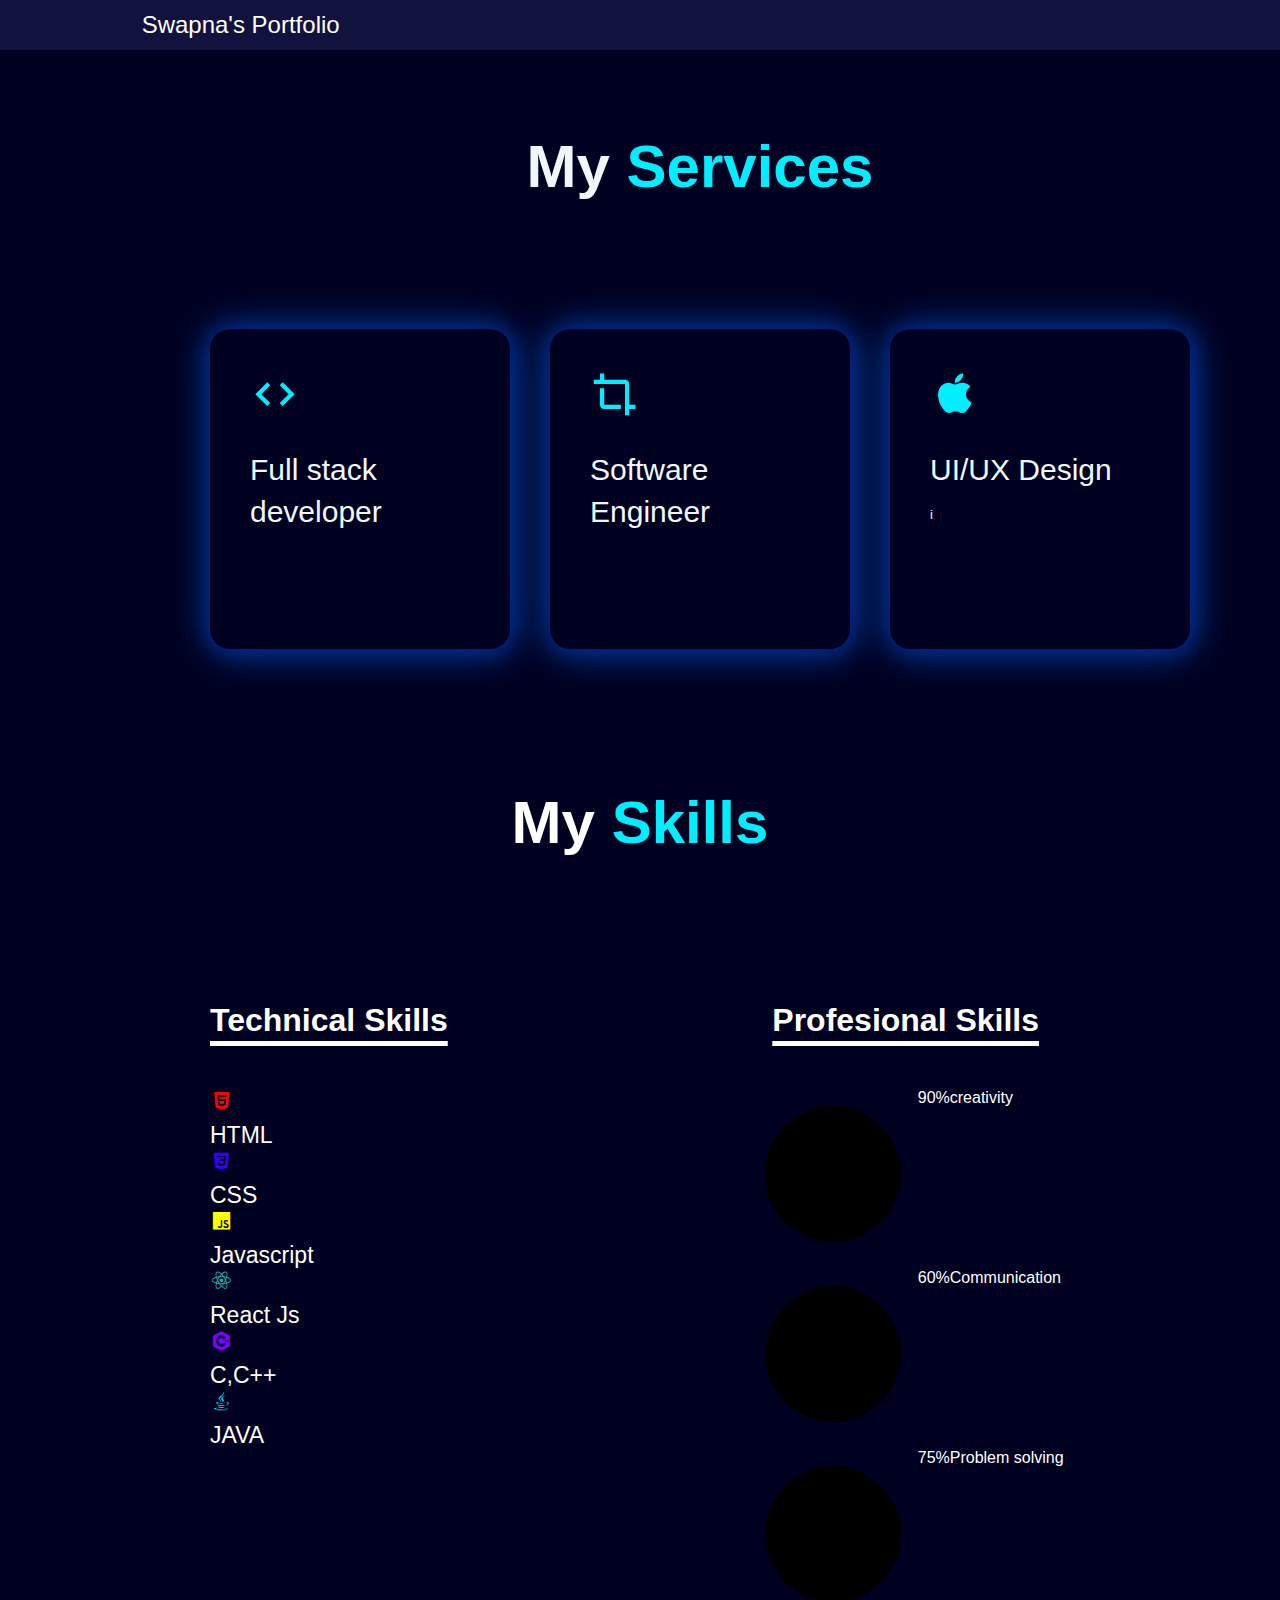
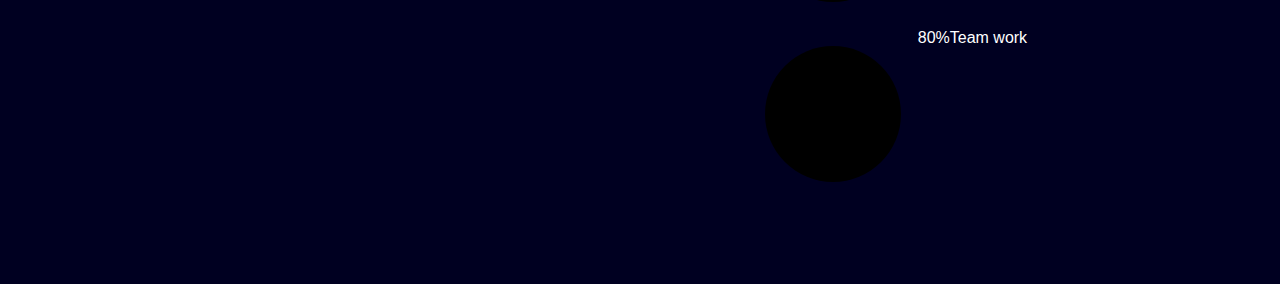
<file: service.html>
<!DOCTYPE html>
<html lang="en">
<head>
    <meta charset="UTF-8">
    <meta name="viewport" content="width=device-width, initial-scale=1.0">
    <title>Document</title>
</head>
<link rel="stylesheet" href="style.css">
<link href='https://unpkg.com/boxicons@2.1.4/css/boxicons.min.css' rel='stylesheet'>

<body>
    <header>
        <nav>
            <div class="left">Swapna's Portfolio</div>
            <div class="right">
                <ul>
                    <li><a href="/">Home</a></li>
                    <li><a href="about.html">About</a></li>
                    <li><a href="/">Services</a></li>
                    <li><a href="/">Projects</a></li>
                    <li><a href="/">Contact me</a></li>
                </ul>
            </div>
        </nav>
    </header>
    <div class="services" id="services">
        <div class="container">
            <h1 class="sub-title">My <span>Services</span></h1>
            <div class="services-list">
                <div>
                    <i class='bx bx-code' style='color:#00eeff'></i>
                    <h2>Full stack developer</h2>
                    <p></p>
                    <a href="#" class="read">learn more</a>
                </div>
                <div>
                    <i class='bx bx-crop' style='color:#00eeff'></i>
                    <h2>Software Engineer</h2>
                    <p></p>
                    <a href="#" class="read">learn more</a>
                </div>
                <div>
                    <i class='bx bxl-apple' style='color:#00eeff'></i>
                    <h2>UI/UX Design</h2>
                    <p>i</p>
                    <a href="#" class="read">learn more</a>
                </div>
            </div>
        </div>
    </div>
</section>
 <h1 class="sub-title">My <span>Skills</span></h1>

<section>
    <div class="container" id="Skills">
        <h1 class="heading1">Technical Skills</h1>
        <div class="Technical-bars">
            <div class="bar"><i class='bx bxl-html5' style='color:#ff0000'  ></i>
                <div class="info"></div>
                <span>HTML</span>
            </div>
            <div class="progress-line html">
                <span></spaN>
            </div>
            <div class="bar"><i class='bx bxl-css3' style='color:#3700ff' ></i>
                <div class="info"></div>
                <span>CSS</span>
            </div>
            <div class="progress-line css">
                <span></spaN>
            </div>
            <div class="bar"><i class='bx bxl-javascript' style='color:#ffff00' ></i>
                <div class="info"></div>
                    <span>Javascript</span>
                </div>
               <div class="progress-line javascript">
                <span></spaN>
               </div>
            <div class="bar"><i class='bx bxl-react' style='color:lightseagreen' ></i>
                <div class="info"></div>
                    <span>React Js</span>
                </div>
               <div class="progress-line reactjs">
                <span></span>
            </div>
             <!-- <div class="bar"><i class='bx bxl-c' style='color:#00eeff' ></i>
                <div class="info"></div>
                    <span>C</span>
                </div>
               <div class="progress-line c">
                <span></spaN>
               </div>  -->
             <div class="bar"><i class='bx bxl-c-plus-plus' style='color:#8000ff'></i>
                <div class="info"></div>
                    <span>C,C++</span>
                </div>
               <div class="progress-line c">
                <span></span>
            </div>
            <div class="bar"><i class='bx bxl-java' style='color:#00eeff' ></i>
                <div class="info"></div>
                    <span>JAVA</span>
                </div>
               <div class="progress-line java">
                <span></span>
               </div>
        </div>
    </div>

    </div>
    <div class="container">
        <h1 class="heading1">Profesional Skills</h1>
        <div class="radial-bars">
            <svg x="0px" y="0px" viewBox="0 0 200 200">
                <circle class="progrss-bar" cx="100" cy="100" r="80"></circle>
                <circle class="path path-1" cx="100" cy="100" r="80"></circle>
            </svg>
            <div class="percentage">90%</div>
            <div class="text">creativity</div>
        </div>
        <div class="radial-bars">
            <svg x="0px" y="0px" viewBox="0 0 200 200">
                <circle class="progrss-bar" cx="100" cy="100" r="80"></circle>
                <circle class="path path-1" cx="100" cy="100" r="80"></circle>
            </svg>
            <div class="percentage">60%</div>
            <div class="text">Communication</div>
        </div>
        <div class="radial-bars">
            <svg x="0px" y="0px" viewBox="0 0 200 200">
                <circle class="progrss-bar" cx="100" cy="100" r="80"></circle>
                <circle class="path path-1" cx="100" cy="100" r="80"></circle>
            </svg>
            <div class="percentage">75%</div>
            <div class="text">Problem solving</div>
        </div>
        <div class="radial-bars">
            <svg x="0px" y="0px" viewBox="0 0 200 200">
                <circle class="progrss-bar" cx="100" cy="100" r="80"></circle>
                <circle class="path path-1" cx="100" cy="100" r="80"></circle>
            </svg>
            <div class="percentage">80%</div>
            <div class="text">Team work</div>
        </div>
    </div>
</section> 
    
</body>
</html>
</file>
<file: style.css>
*
{
    margin:0;
    padding: 0;
    box-sizing: border-box;
    font-family: 'popins', sans-serif;
}
body {
    background-color: rgb(0, 0, 33);
    color: white;
    font-family: Verdana;
}

nav {
    display: flex;
    justify-content: space-around;
    align-items: center;
    height: 50px;
    background-color: rgb(18, 18, 62);
}

nav ul {
    display: flex;
    justify-content: center;
}

nav ul li {
    list-style: none;
    margin: 0 23px;
}

nav ul li a {
    text-decoration: none;
    color: white;
    transition: .3s;
    opacity: 0;
    animation: slideTop .5s ease forwards; 
}

nav ul li a:hover {
    color: #0ef;
    font-size: 1.2rem;
}

main hr {
    border: 0;
    background: #9c97f1;
    height: 1.2px;
    margin: 40px 84px;
}

.left {
    font-size: 1.5rem;
}

.firstsection {
    display: flex;
    justify-content: space-around;
    align-items: center;
    margin: 80px 0;
}

.firstsection>div {
    width: 30%;
}

.leftsection {
    font-size: 2.5rem;
    margin: 30px 0;

}
.leftsection .btn{
    padding: 12px;
    background: #1e2167;
    color: white;
    border:2px solid white;
    border-radius: 6px;
    font-size: 12px;
    cursor: pointer;
}
.leftsection .home-sci a{
    display:inline-flex;
    justify-content: center;
    align-items: center;
    width: 40px;
    height: 40px;
    background: transparent;
    border: 2px solid #0ef;
    border-radius: 50%;
    font-size: 20px;
    color: #0ef;
    text-decoration: none;
    margin: 30px 15px 30px 0;
}
.leftsection .home-sci a:hover{
    background: #0ef;
    color:#081b29;
    box-shadow: 0 0 20px #0ef;
}
.btn-box{
    display: inline-block;
    padding: 12px 28px;
    background: #0ef;
    border-radius: 40px;
    font-size: 16px;
    color: #081b29;
    letter-spacing: 1px;
    text-decoration: none;
    font-weight: 600;
}
.btn-box:hover{
    box-shadow: 0 0 20px cyan,
    0 0 25px cyan, 0 0 50px cyan,
    0 0 100px cyan, 0 0 200px cyan
}
.about{
    display: grid;
    grid-template-columns: repeat(2, 1fr);
    align-items: center;
    gap: 1.5rem;
}
.about-img img{
    padding-bottom: 20%;
    max-width: 630px;
    height: auto;
    width: 80%;
    border-radius: 8px;
}
.about-text h2{
    font-size: 60px;
}
.about-text h2 span{
    color: #0ef;
}
.about-text h4{
    font-size: 40px;
    font-weight: 600;
    color: #fff;
    line-height: 1.7;
    margin: 15px 0 30px;
}
.about-text p{
    color: #fff;
    font-size: 20px;
    line-height: 1.4;
    margin-bottom: 4rem;
}
#services{
    color: aliceblue;
    font-size: 20px;
    line-height: 1.4;
    margin-bottom: 4rem;
}
.sub-title{
    text-align: center;
    font-size: 60px;
    padding-bottom: 70px;
}
.sub-title span{
    color: #0ef;
}
.container{
    padding: 90px;
}
.services-list{
    display:grid;
    grid-template-columns: repeat(auto-fit,minmax(259px,1fr));
    grid-gap: 40px;
    margin-top: 50px;
}
.services-list div{
    background-color: transparent;
    padding: 40px;
    font-size: 13px;
    font-weight: 13px;
    border-right: 10px;
    border-radius: 20px;
    transition: background 0.5s, transform 0.5s; 
    box-shadow: 1px 1px 20px #012290f7,
                1px 1px 40px #0053b8f7
}
.services-list div i{
    font-size: 50px;
    margin-bottom: 30px;
}
.services-list div h2{
    font-size: 30px;
    font-weight: 500;
    margin-bottom: 15px;
}
.services-list div a{
    text-decoration: none;
    color: #000000;
    font-size: 12px;
    margin-top: 20px;
    display: inline-block;
}
.read{
    display: inline-block;
    padding: 12px 28px;
    background: #0ef;
    border-radius: 40px;
    font-size: 16px;
    color: #081b29;
    letter-spacing: 1px;
    text-decoration: none;
    font-weight: 600;
    opacity: 0;
    animation: slideTop 1s ease forwards;
    box-shadow: 0 0 5px #0ef,
                0 0 25px #0ef
}
.read:hover{
    box-shadow: 0 0 20px cyan,
    0 0 25px cyan, 0 0 50px cyan,
    0 0 100px cyan, 0 0 200px cyan
}

.services-list div:hover{
    transform:translateY(-10px);
}
section{
    display: flex;
    flex-wrap: wrap;
    
} 
.container{
    padding: 75px 90px;
    margin-left: 120px;
}
.heading1{
    text-align: center;
    text-decoration: underline;
    text-underline-offset: 10px;
    text-decoration-thickness: 5px;
    margin-bottom: 50px;
} 
.bar{
    font-size: 23px;
}
 .Technical-bars .bar{
    margin-top: 40px 0;
}
.Technical-bars .bar:first-child{
    margin-top: 0;
}
.Technical-bars .bar:last-child{
    margin-bottom: 0;
}
.Technical-bars .bar .info{
    margin-bottom: 5px;
}
.Technical-bars .bar .info span{
    font-size: 17px;
    font-weight: 500;
    animation: showText 0.5s 1s linear forwards;
    opacity: 0;
} 
 .Technical-bars .bar .progress-line{
    position: relative;
    border-radius: 10px;
    width: 100%;
    height: 5px;
    background-color: #000000;
    animation: animate 1s cubic-bezier(1,0,0,5,1) forwards;
    transform: scaleX(0);
    transform-origin: left;
}   

@keyframes animate{
    100%{
        transform: scaleX(1);
    }
} 
.Technical-bars .bar .progress-line span{
    height: 100%;
    background-color: #0ef;
    position: absolute;
    border-radius: 10px;
    animation: animate 1s 1s cubic-bezier(1,0,0,5,1) forwards;
    transform: scaleX(0);
    transform-origin: left;
}
.progress-line.html span{
    width: 90%;
}
.progress-line.css span{
    width: 60%;
}
.progress-line.javascript span{
    width: 85%;
}
.progress-line.reactjs span{
    width: 75%;
}
.progress-line.c span{
    width:90%;
}
.progress-line.java span{
    width: 60%;
}
.progress-line span::after{
    position: absolute;
    padding: 1px 8px;
    background-color: #000;
    color: #fff;
    font-size: 12px;
    border-radius: 3px;
    top: -28px;
    right: -20px;
    animation: shoeText 0.5s 1.5s linear forwards;
    opacity: 0;
} 
 .progress-line.html span::after{
    content: 90%;
}
.progress-line.css span::after{
    content: 60%;
}
.progress-line.javascript span::after{
    content: 85%;
}
.progress-line.reactjs span::after{
    content: 75%;
}
.progress-line.c span::after{
    content: 90%;
}
.progress-line.java span::after{
    content: 60%;
}
.progress-line span::before{
    content:"";
    position: absolute;
    width: 0;
    height: 0;
    border: 7px solid transparent;
    border-bottom-width: 0px;
    border-right-width: 0px;
    border-top-color: #000;
    top:-10px;
    right: 0;
    animation: showText 0.5s 1.5s linear forwards;
    opacity: 0;
} 
@keyframes slideRight{
    0%{
        transform: translateX(-100px);
        opacity: 0;
    }
    100%{
        transform: translateX(0px);
        opacity: 1;
    }

}
@keyframes slideLeft{
    0%{
        transform: translateX(100px);
        opacity: 0;
    }
    100%{
        transform: translateX(0px);
        opacity: 1;
    }
    
}


 .rightsection img {
    width: 80%;
    margin: 50px 0;
    border: 5px solid #0053b8f7;
    border-radius: 10%;
    box-shadow: 0 0 20px #0ef; 
    transition: background 0.5s, transform 0.5s;
    box-shadow: 1px 1px 20px #012290f7,
                1px 1px 40px #0053b8f7;
    background-color: transparent;
    padding: 40px;

}
.about-img img{
    width: 80%;
    margin: 50px 0;
    border: 5px solid #0053b8f7;
    border-radius: 10%;
    box-shadow: 0 0 20px #0ef; 
    transition: background 0.5s, transform 0.5s;
    box-shadow: 1px 1px 20px #012290f7,
                1px 1px 40px #0053b8f7;
    background-color: transparent;
    padding: 40px;

} 

@keyframes showText{
    100%{
        opacity: 1;
    }
}
.radial-bars{
    width: 100%;
    display: flex;
    height: 170px;
    margin-bottom: 10px;
    position: relative;

}
.radial-bars .radial-bar{
    width: 50%;
    height: 170px;
    margin-bottom: 10px;
    position: relative;
}
.radial-bars .radial-bar svg{
    position: absolute;
    top:50%;
    left: 50%;
    transform: translate(-50%, -50%) rotate(-90deg);
    width: 120px;
    height: 160px;
}
.radial-bars .radial-bar .progress-bar{
    stroke-width: 10;
    stop-color: black;
    fill: transparent;
    stroke-dasharray: 502;
    stroke-dashoffset: 502;
    stroke-linecap: round;
    animation: animate-bar 1s linear forwards;
}
@keyframes animate-bar{
    100%{
        stroke-dashoffset: -1;
    }
}
.path{
    stroke-width: 10;
    stroke: #0ef;
    fill: transparent;
    stroke-dasharray: 502;
    stroke-dashoffset: 502;
}
.path-1{animation:animate-path1 1s 1s linear forwards}
.path-2{animation:animate-path2 1s 1s linear forwards}
.path-3{animation:animate-path3 1s 1s linear forwards}
.path-4{animation:animate-path4 1s 1s linear forwards}

@keyframes animate-path1{
    100%{
        stroke-dashoffset: 50;;
    }
}
@keyframes animate-path2{
    100%{
        stroke-dashoffset: 175;;
    }
}
@keyframes animate-path3{
    100%{
        stroke-dashoffset: 125;;
    }
}
@keyframes animate-path4{
    100%{
        stroke-dashoffset: 75;;
    }
}
.radial-bar .percentage{
    position: absolute;
    top: 50%;
    left: 50%;
    transform: translate(-50%, -50%);
    font-size: 17px;
    font-weight: 500;
    animation: showText 0.5s 1s linear forwards;
    opacity: 0;
}
.radial-bar .text{
    width: 100%;
    position: absolute;
    text-align: center;
    left: 50%;
    bottom: -5px;
    transform: translateX(-50px);
    font-size: 17px;
    font-weight: 500;
    animation: showText 0.5s 1s linear forwards;
    opacity: 0;
} 
.main-text{
    padding-top: 130px;
    margin-top: 200px;
}
.main-text h2{
    font-size: 60px;
    line-height: 1;
    text-align: center;
} 
.main-text h2 span{
    color: #0ef;
}
.portfolio-content{
    display: grid;
    grid-template-columns: repeat(auto-fit,minmax(359px,auto));
}
.row{
    position: relative;
    overflow: hidden;
    border-radius: 8px;
    cursor: pointer;
}
.row img{
    width: 100%;
    border-radius: 8px;
    display: block;
    transition: transform 0.5s;
}
.layer{
    width: 100%;
    height: 0;
    background: linear-gradient(rgba(0,0,0,0.1),#0ef);
    position: absolute;
    border-radius: 8px;
    left: 0;
    bottom: 0;
    overflow: hidden;
    display: flex;
    flex-direction: column;
    align-items: center;
    justify-content: center;
    text-align: center;
    padding: 0 40px;
    transition: height 0.5s;

}
.layer h5{
    color: #000;
    font-size: 20px;
    font-weight: 600;
    margin-bottom: 15px;
}
.layer i{
    color:#ff004f;
    margin-top: 20px;
    font-size: 20px;
    background: #fff;
    width: 60px;
    height: 60px;
    display: flex;
    align-items: center;
    justify-content: center;
    border-radius: 50%;
}
.row:hover img{
    transform: scale(1.1);
}
.row:hover .layer{
    height: 100%;
}
.contact{
    display: grid;
    grid-template-columns: repeat(2, 1fr);
    align-items: center;
    gap: 3rem;
    padding-left: 30px;
    margin-top: 130px;
}
.contact-text h2{
    font-size: 90px;
    line-height: 1;
    text-align: center;
}
.contact-text h2 span{
    color: #0ef;
}
.contact-text h4{
    margin: 15px 0;
    color: rgb(228,228,228);
    font-size: 20px;
    font-weight: 600;
}
.contact-text p{
    color: rgb(177,177,177);
    font-size: 20px;
    line-height: 30px;
    margin-bottom: 2rem;
}
contact-list{
    margin-bottom: 3rem;
}
.contact-list li{
    margin-bottom: 10px;
    display: block;
}
.contact-list i{
    display: inline-block;
    color: #0ef;
    font-size: 20px;
    font-weight: 600;
    transition: all .40s ease;
}
.contact-list li a:hover{
    transform: scale(1.01) translateX(-5px);
    color: #0ef;
}
.contact-icons{
    display: inline-flex;
    justify-content: center;
    align-items: center;
    width: 40px;
    height: 40px;
    background: transparent;
    border: 2px solid #0ef;
    border-radius: 50%;
    font-size: 20px;
    color: #0ef;
    text-decoration: none;
    margin: 30px 15px 30px 0;
    transition: .5s ease;
    opacity: 0;
    animation: slidLeft 1s ease forwards;
    animation-delay: calc(.2s * var(--i));
}
.contact-icons a:hover{
    background: #0ef;
    color: #000;
    box-shadow: 0 0 20px #0ef;
}
.contact-form form{
    position: relative;
}
.contact-form form input,form textarea{
    border: none;
    outline: none;
    width: 90%;
    padding: 18px;
    background: #555557;
    color: #000;
    font-size: 1rem;
    font-weight: 600;
    margin-bottom: 0.5rem;
    border-radius: 0.5rem;

}
.contact-form textarea{
    resize: none;
    height: 220px;
}
.contact-form form .send{
    display: inline-block;
    padding: 14px 60px;
    background: #0ef;
    border-radius: 40px;
    font-size: 18px;
    color: #081b29;
    letter-spacing: 1px;
    text-decoration: none;
    font-weight: 600;
    opacity: 0;
    animation: slideTop 1s ease forwards;
    box-shadow: 0 0 5px #0ef,
                0 0 25px #0ef
}
.contact-form form .send:hover{
    box-shadow: 0 0 20px cyan,
    0 0 25px cyan, 0 0 50px cyan,
    0 0 100px cyan, 0 0 200px cyan
}
.row{
    justify-content: center;
    align-items: center;
}
 /* .purple {
    color: rgb(170, 107, 228);
}

#element {
    color: rgb(170, 107, 228);
}

.secondsection {
    max-width: 80vw;
    margin: auto;
    height: 80vh;
}

.secondsection h1 {
    font-size: 1.6rem;
}

.text-gray {
    color: gray;
}

.secondsection .box {
    background-color: white; 
     width: 80vw;
    height: 2px;
    margin: 56px 0;
    display: flex;
}

.secondsection .vertical {
    background-color: white;
    width: 1px;
    height: 93px;
    margin: 0 100px;

}

.image-top {
    width: 100px;
    position: relative;
    top: -50px;
    left: -50px;

}

.vertical-title {
    position: relative;
    top: 40px;
    width: 150px;


} 

.vertical-desc {
    position: relative;
    top: 55px;
    color: gray;
    width: 180px;
    font-size: 12px;
}
footer{
    background-color:#0e0e1a;
    
}
.footer{
    display: flex;
    padding:23px 120px;
    justify-content: space-evenly;
}
.footer ul{
    list-style: none;
}
.footer >div{
    width: 223px;
}
footer .footer-rights{
    text-align: center;
    color: grey;
    padding: 12px 0;
}  */
   /* @media screen and (max-width: 2000px) {
    body{ 
     background-color:red; 
     }
    .box{
        flex-direction: column;
    }
    .secondsection .vertical{
        height: unset;
    }
    .vertical-title, .vertical-desc{
        left: 45px;
    }

  .firstsection{
    flex-direction: column-reverse;
  }
  .secondsection .box{
    width: 50vw;
  }
  nav{
    flex-direction: column;
  }

}   */
 @keyframes slideTop{
    0%{
        transform: translateY(100px);
        opacity: 0;
    }
    100%{
        transform: translateY(0px);
        opacity: 1;
    }  
 }
</file>
